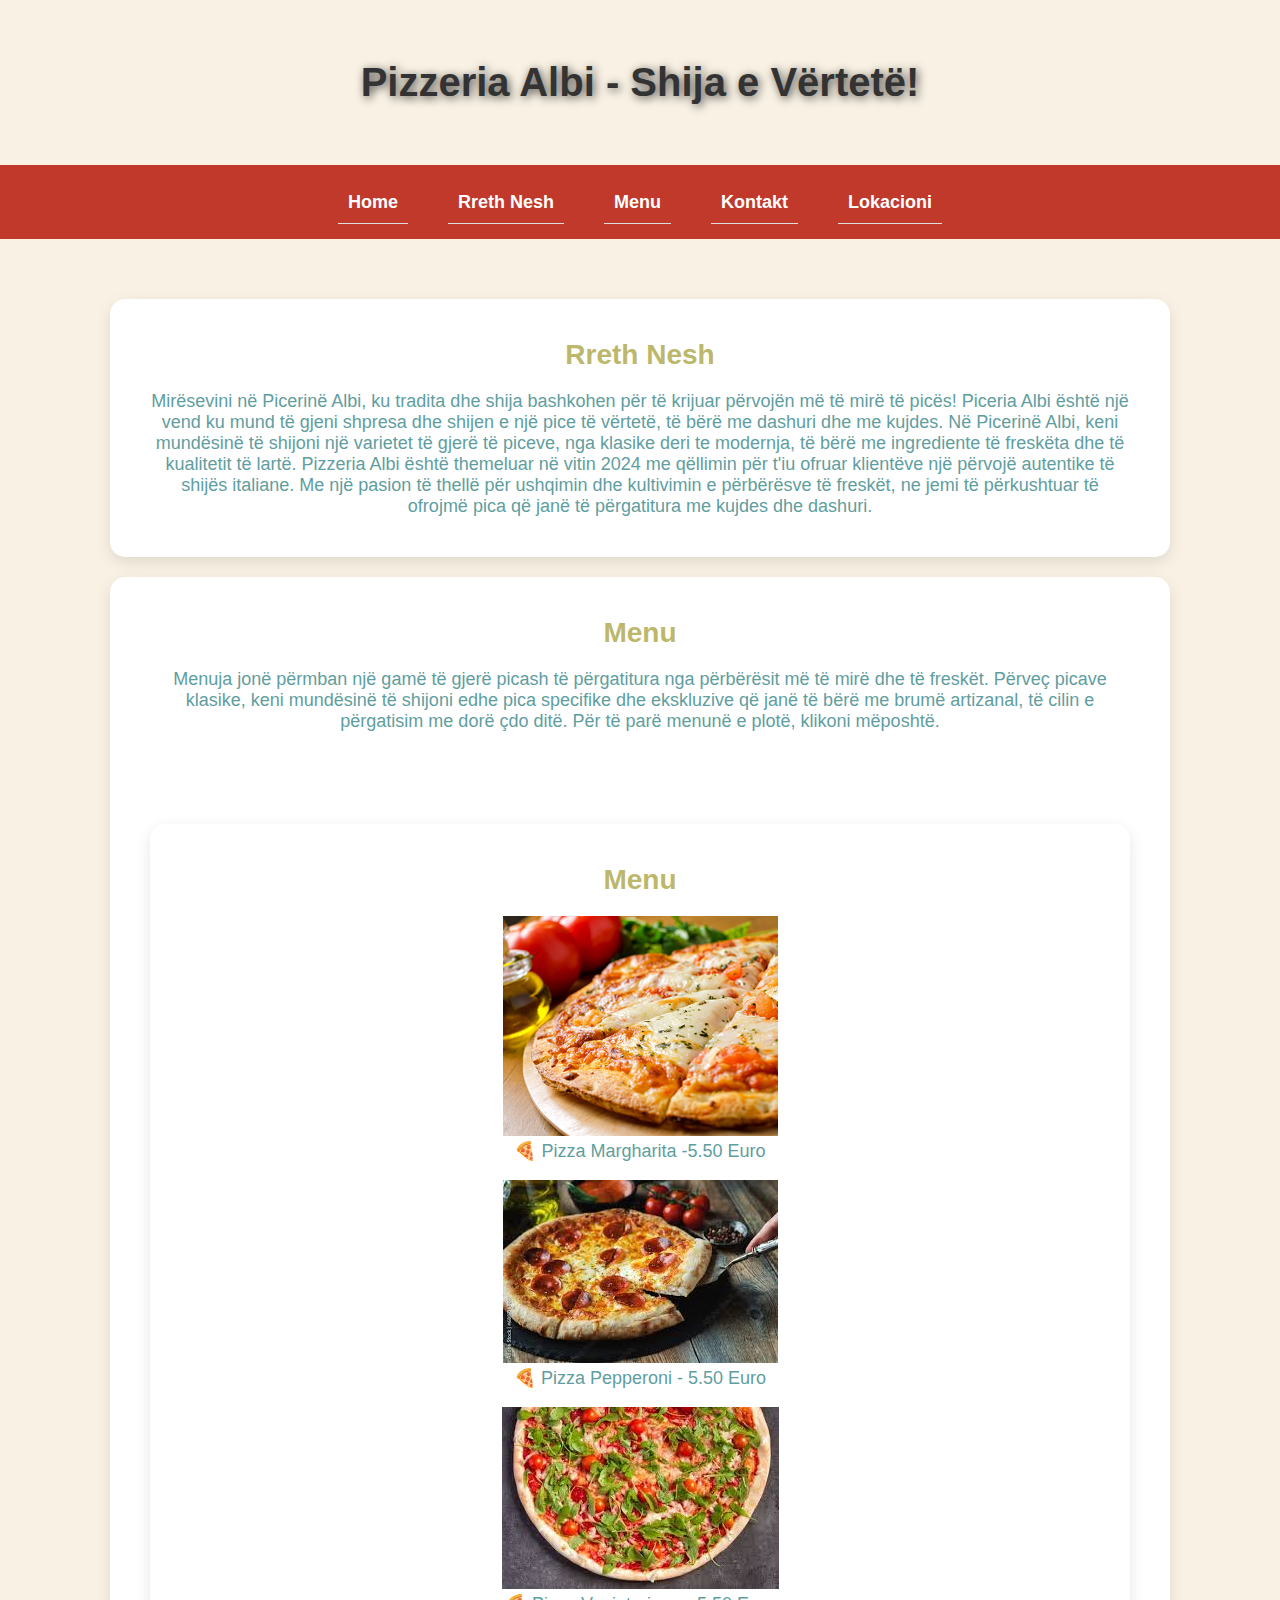
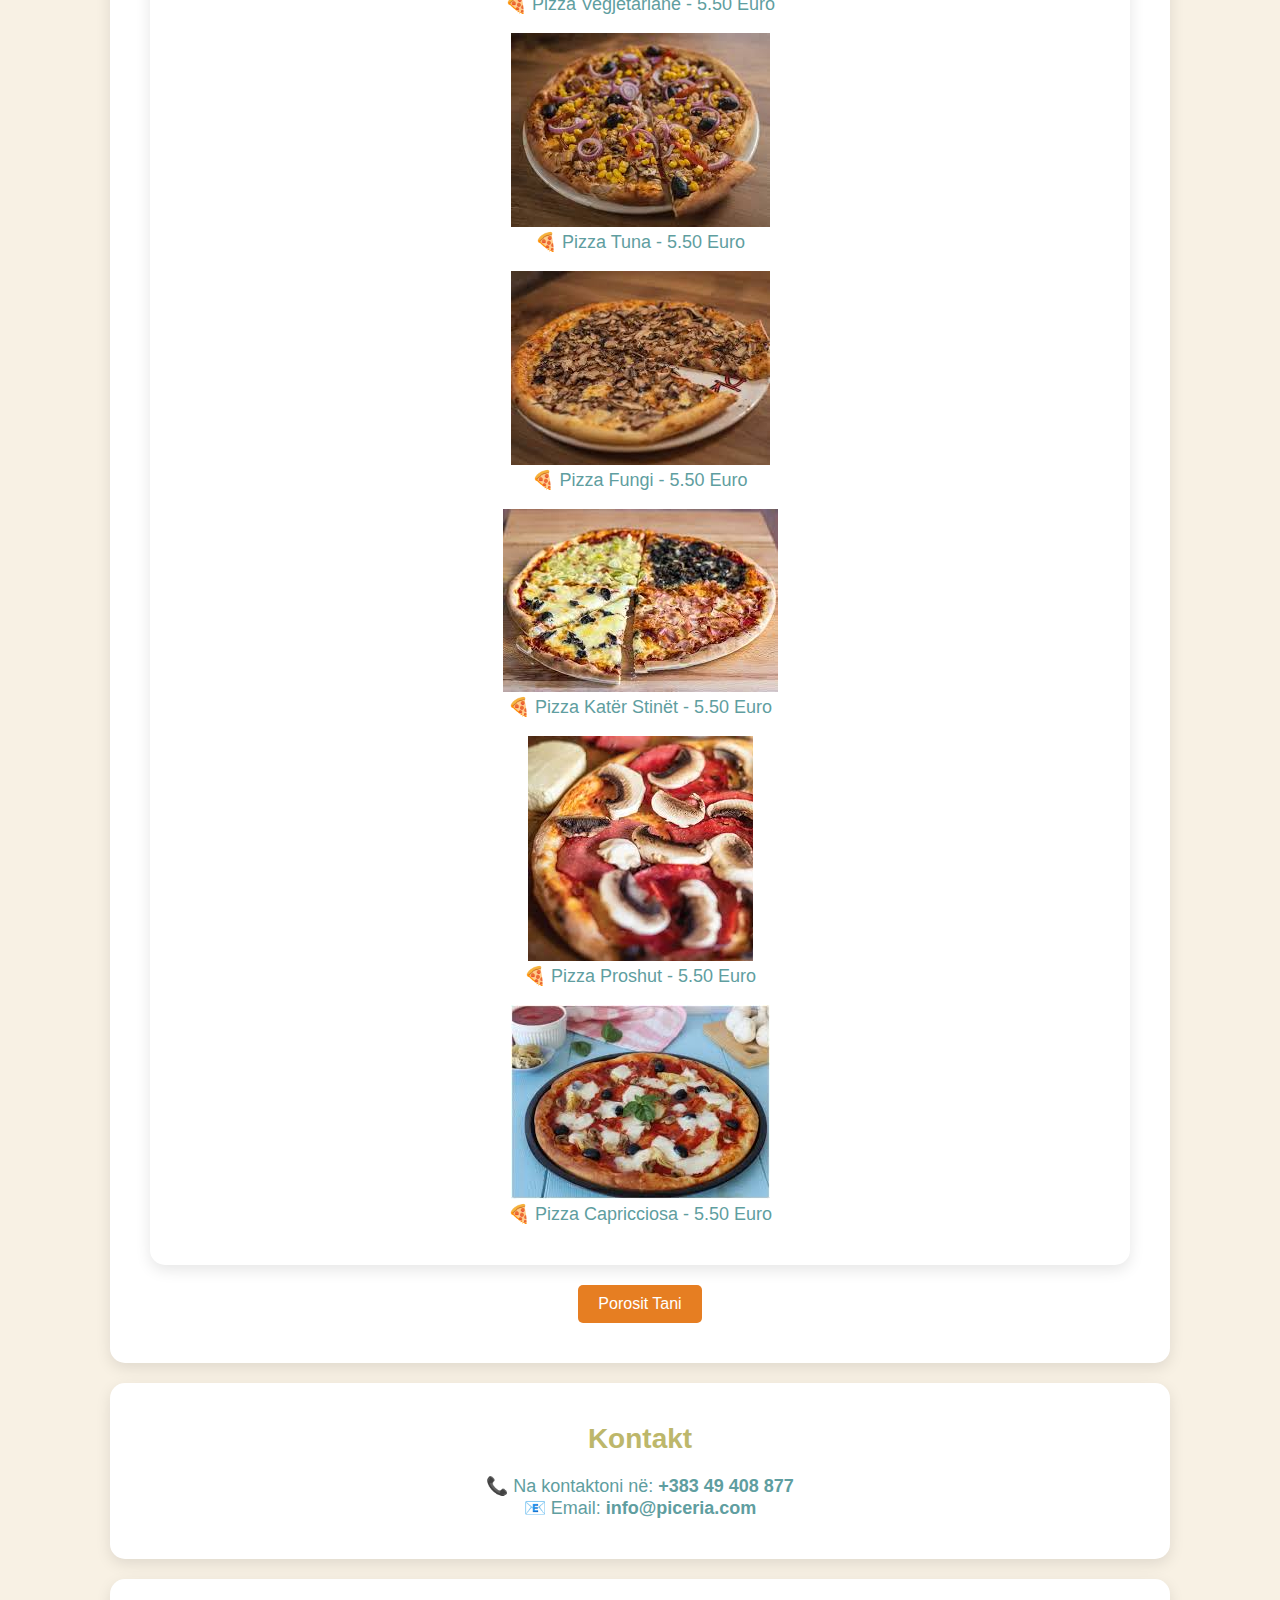
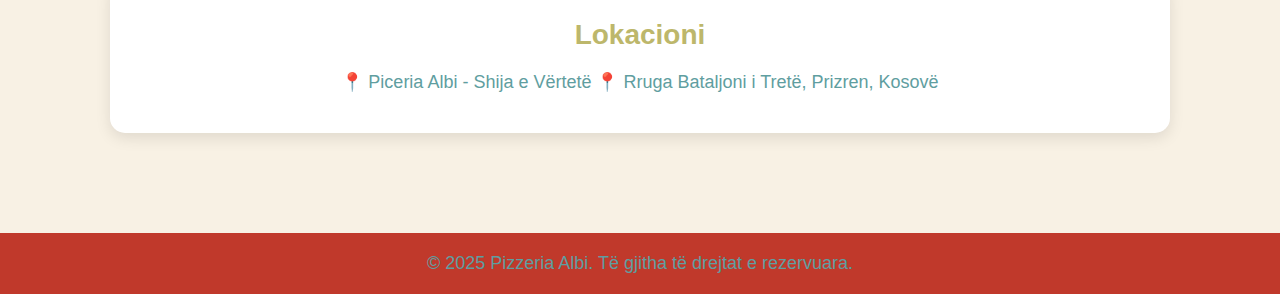
<file: index.html>
<!DOCTYPE html>
<html lang="en">
<head>
    <meta charset="UTF-8">
    <meta name="viewport" content="width=device-width, initial-scale=1.0">
    <title>Pizzeria Albi</title>
    <link rel="stylesheet" href="index.css">

</head>
<body>
    
<header>
    <h1>Pizzeria Albi - Shija e Vërtetë!</h1>
</header>
<nav>
    <ul>
       
        <li><a href="home.html">Home</a></li>
        <li><a href="container.html">Rreth Nesh</a></li>
        <li><a href="menu.html">Menu</a></li>
        <li><a href="contact.html">Kontakt</a></li>
        <li><a href="location.html">Lokacioni</a></li>
    </ul>
</nav>

<div class="container">
    <section id="about">
        <h2>Rreth Nesh</h2>
        <p>Mirësevini në Picerinë Albi, ku tradita dhe shija bashkohen për të krijuar përvojën më të mirë të picës!
            Piceria Albi është një vend ku mund të gjeni shpresa dhe shijen e një pice të vërtetë, të bërë me dashuri dhe me kujdes. 
            Në Picerinë Albi, keni mundësinë të shijoni një varietet të gjerë të piceve, nga klasike deri te modernja, të bërë me
             ingrediente 
            të freskëta dhe të kualitetit të lartë.
           Pizzeria Albi është themeluar në vitin 2024 me qëllimin për t'iu ofruar klientëve një përvojë autentike të shijës italiane.
           Me një pasion të thellë për ushqimin dhe kultivimin e përbërësve të freskët, ne jemi të përkushtuar të ofrojmë pica që 
           janë të përgatitura me kujdes dhe dashuri.
        </p>
    
    </section>
    
    <section id="menu   ">
        <h2>Menu</h2>
        <p>
            Menuja jonë përmban një gamë të gjerë picash të përgatitura nga përbërësit më të mirë
            dhe të freskët. Përveç picave klasike, keni mundësinë të shijoni edhe pica  specifike dhe ekskluzive
            që janë të bërë me brumë artizanal, të cilin e përgatisim me dorë çdo ditë.
             Për të parë menunë e plotë, klikoni mëposhtë.


        </p>
        <br><br><br><br>
        <ul>
            <section id="menu" class="menu">
                <h2>Menu</h2>
                <div class="menu-items">
                    <div class="menu-item">
                        <img width="275px" src="fotott/Pizza-margarita.jpg" alt="Pizza Margherita">
                        <p>🍕 Pizza Margharita -5.50 Euro</p>
                    </div>
                    <br>
                    <div class="menu-item">
                        <img src="fotott/pica-pepperoni4.jpg" alt="Pizza Pepperoni">
                        <p>🍕 Pizza Pepperoni - 5.50 Euro</p>
                    </div>
                    <br>
                    <div class="menu-item">
                        <img src="fotott/pica-vegetarian.jpg" alt="Pizza Vegjetariane">
                        <p>🍕 Pizza Vegjetariane - 5.50 Euro</p>
                    </div>  
                    <br>
                    <div class="menu-item">
                        <img src="fotott/pica-tuna2.jpg" alt="Pizza Tuna">
                        <p>🍕 Pizza Tuna - 5.50 Euro</p>
                        <br>
                        <div class="menu-item">
                            <img src="fotott/pica-fungi.jpg" alt="Pizza Fungi">
                            <p>🍕 Pizza Fungi - 5.50 Euro</p>
                        <br>
                            <div class="menu-item">
                                <img src="fotott/pica-katerstinet.jpg" alt="Pizza Katër Stinët">
                                <p>🍕 Pizza Katër Stinët - 5.50 Euro</p>
                            
                         <br>  
                                <div class="menu-item">
                                    <img src="fotott/pica-proshut.jpg" alt="Pizza Proshut">
                                    <p>🍕 Pizza Proshut - 5.50 Euro</p>
                                 <br>
                                 <div class="menu-item">
                                    <img src="fotott/pica-capricciosa2.jpg" alt="Pizza Capricciosa">
                                    <p>🍕 Pizza Capricciosa - 5.50 Euro</p>
                                </div> 
                            </div> 
                        </div> 
                    </div> 
                </div>
            </section>
        </ul>
        <a href="contact.html" class="button">Porosit Tani</a>
    </section>
    
    <section id="contact">
        <h2>Kontakt</h2>
        <p>📞 Na kontaktoni në: <strong>+383 49 408 877</strong></p>
        <p>📧 Email: <strong>info@piceria.com</strong></p>
    </section>

    <section id="location">
        <h2>Lokacioni</h2>
        <p>📍 Piceria Albi - Shija e Vërtetë
            📍 Rruga Bataljoni i Tretë, Prizren, Kosovë
    </section>

</div>

<footer>
    <p>&copy; 2025 Pizzeria Albi. Të gjitha të drejtat e rezervuara.</p>
</footer>
</body>
</html>
</file>
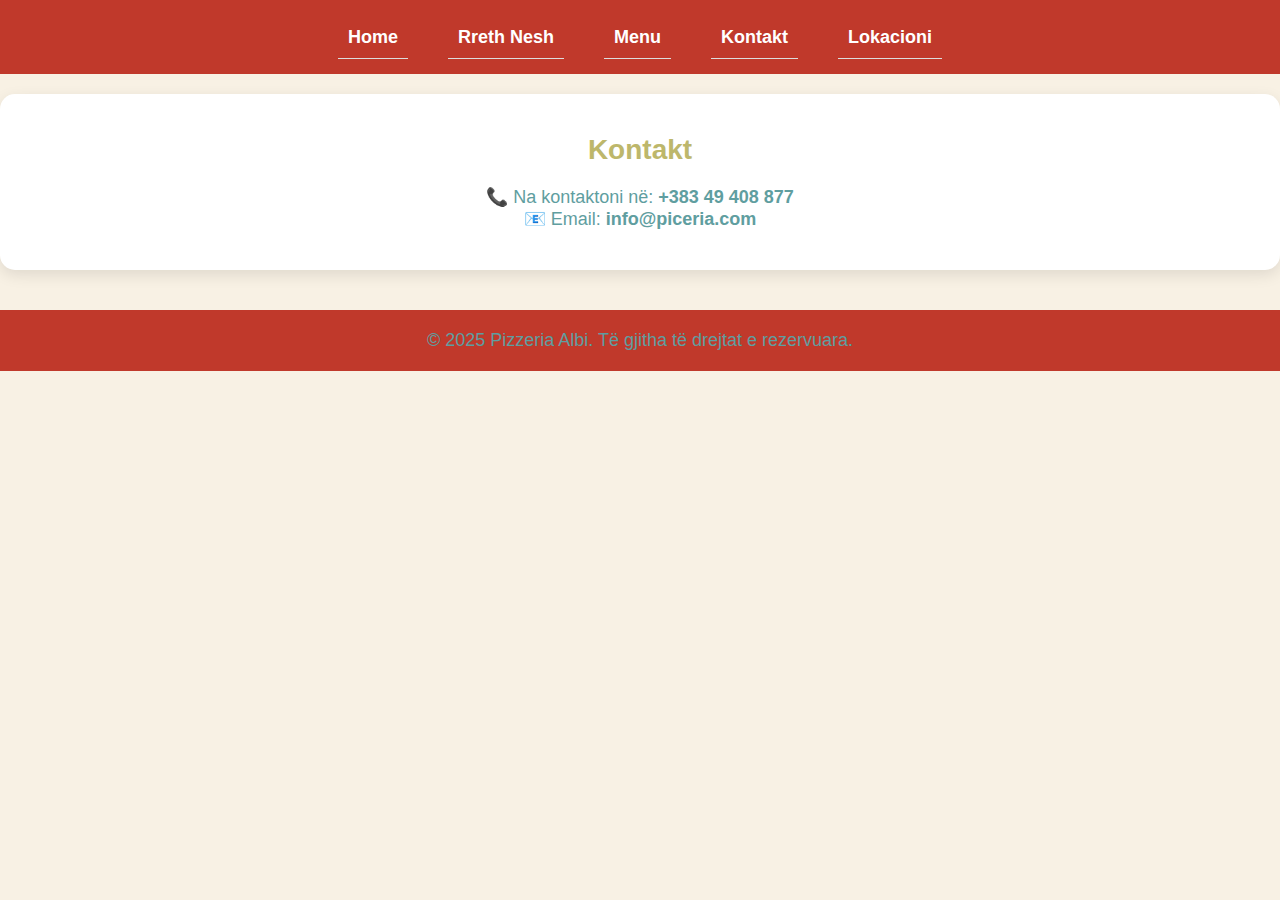
<file: contact.html>
<!DOCTYPE html>
<html lang="en">
<head>
    <meta charset="UTF-8">
    <meta name="viewport" content="width=device-width, initial-scale=1.0">
    <title>Pizzeria Albi</title>
    <link rel="stylesheet" href="index.css">
</head>
<body>

    <nav>
        <ul>
            <li><a href="home.html">Home</a></li>
            <li><a href="container.html">Rreth Nesh</a></li>
            <li><a href="menu.html">Menu</a></li>
            <li><a href="contact.html">Kontakt</a></li>
            <li><a href="location.html">Lokacioni</a></li>
        </ul>
    </nav>
    

    <section id="contact">
        <h2>Kontakt</h2>
        <p>📞 Na kontaktoni në: <strong>+383 49 408 877</strong></p>
        <p>📧 Email: <strong>info@piceria.com</strong></p>

        
    </section>

    <footer>
        <p>&copy; 2025 Pizzeria Albi. Të gjitha të drejtat e rezervuara.</p>
    </footer>

</body>
</html>
</file>
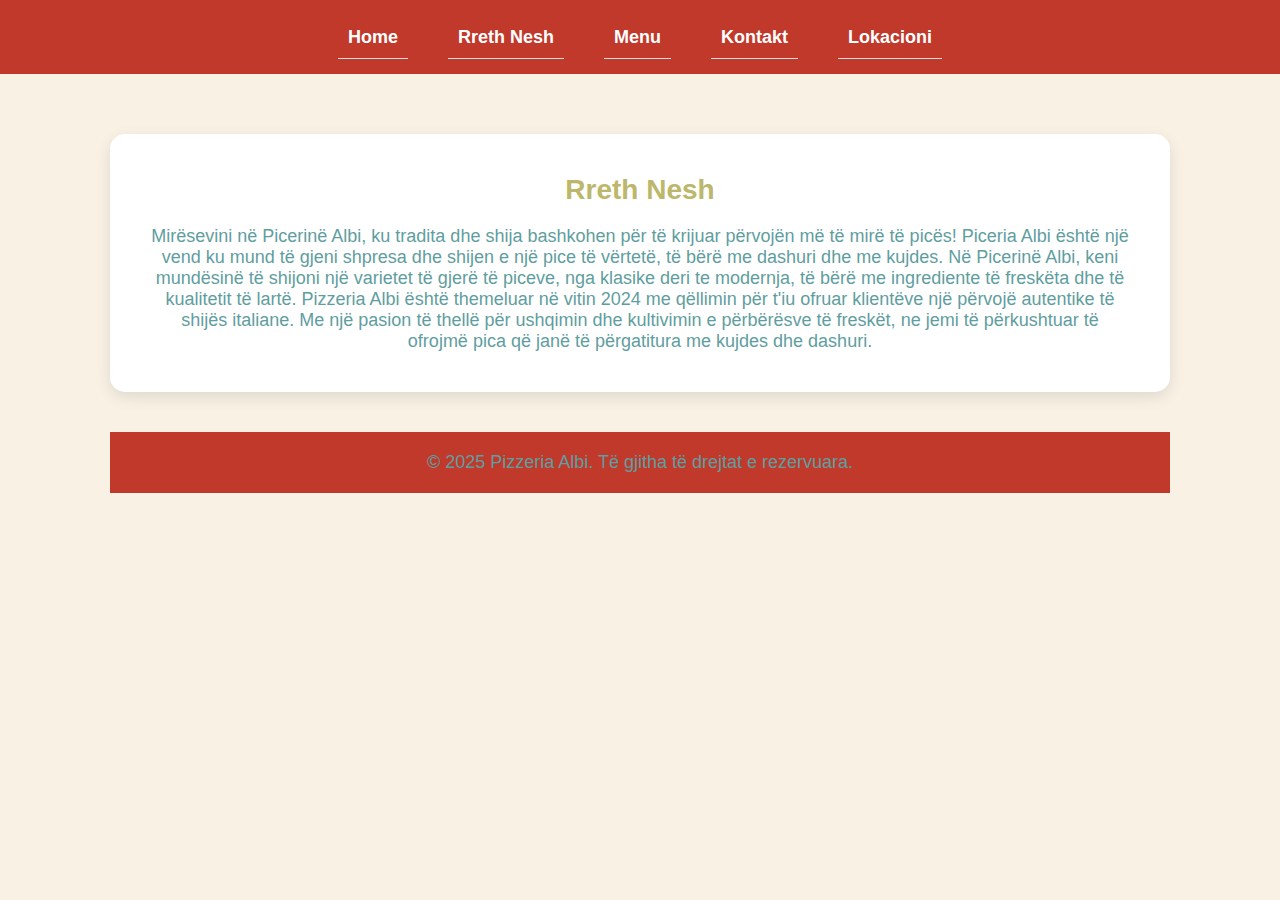
<file: container.html>
<!DOCTYPE html>
<html lang="en">
<head>
    <meta charset="UTF-8">
    <meta name="viewport" content="width=device-width, initial-scale=1.0">
    <title>Pizzeria Albi</title>
    <link rel="stylesheet" href="index.css">
</head>
<body>

    <nav>
        <ul>
            <li><a href="home.html">Home</a></li>
            <li><a href="container.html">Rreth Nesh</a></li>
            <li><a href="menu.html">Menu</a></li>
            <li><a href="contact.html">Kontakt</a></li>
            <li><a href="location.html">Lokacioni</a></li>
        </ul>
    </nav>
    

    <div class="container">
        <section id="about">
            <h2>Rreth Nesh</h2>
            <p>Mirësevini në Picerinë Albi, ku tradita dhe shija bashkohen për të krijuar përvojën më të mirë të picës!
                Piceria Albi është një vend ku mund të gjeni shpresa dhe shijen e një pice të vërtetë, të bërë me dashuri dhe me kujdes. 
                Në Picerinë Albi, keni mundësinë të shijoni një varietet të gjerë të piceve, nga klasike deri te modernja, të bërë me
                 ingrediente 
                të freskëta dhe të kualitetit të lartë.
               Pizzeria Albi është themeluar në vitin 2024 me qëllimin për t'iu ofruar klientëve një përvojë autentike të shijës italiane.
               Me një pasion të thellë për ushqimin dhe kultivimin e përbërësve të freskët, ne jemi të përkushtuar të ofrojmë pica që 
               janë të përgatitura me kujdes dhe dashuri.
            </p>
            
            
        </section>

        <footer>
            <p>&copy; 2025 Pizzeria Albi. Të gjitha të drejtat e rezervuara.</p>
        </footer>

</body>
</html>
</file>
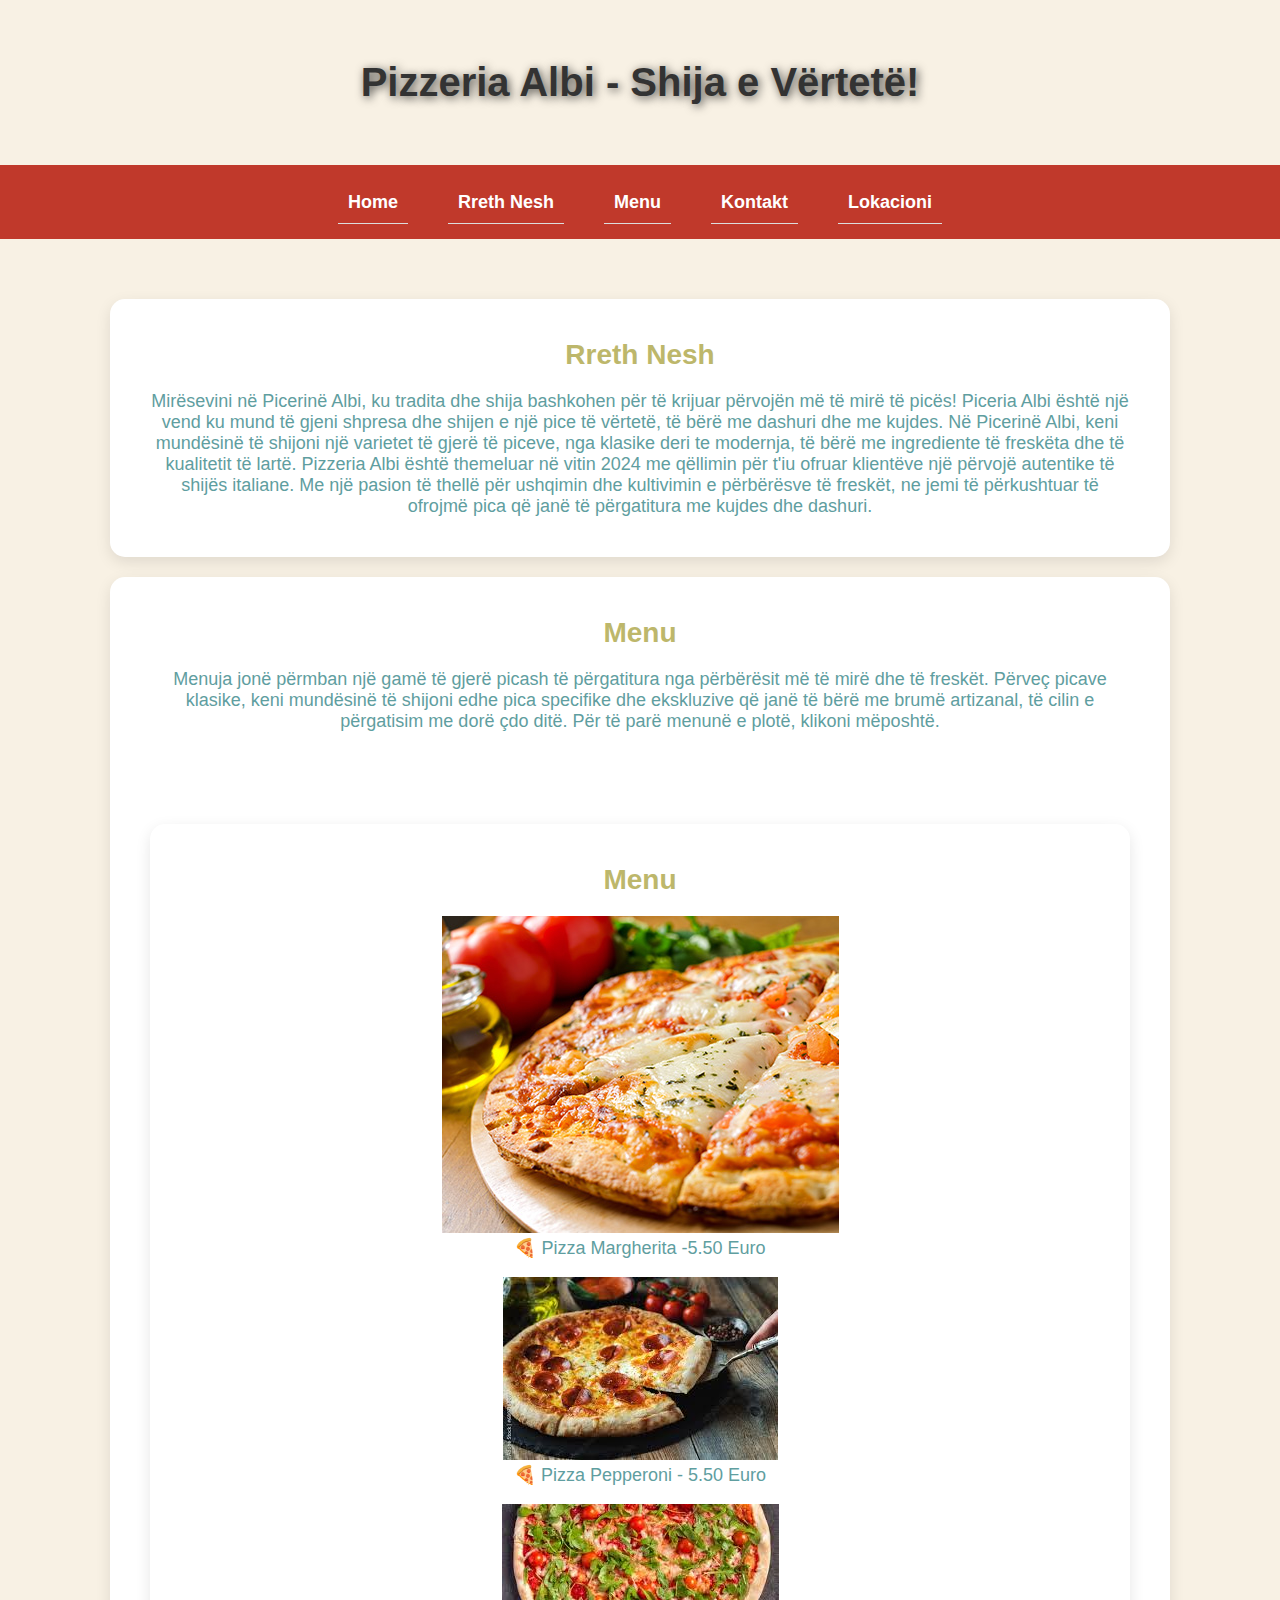
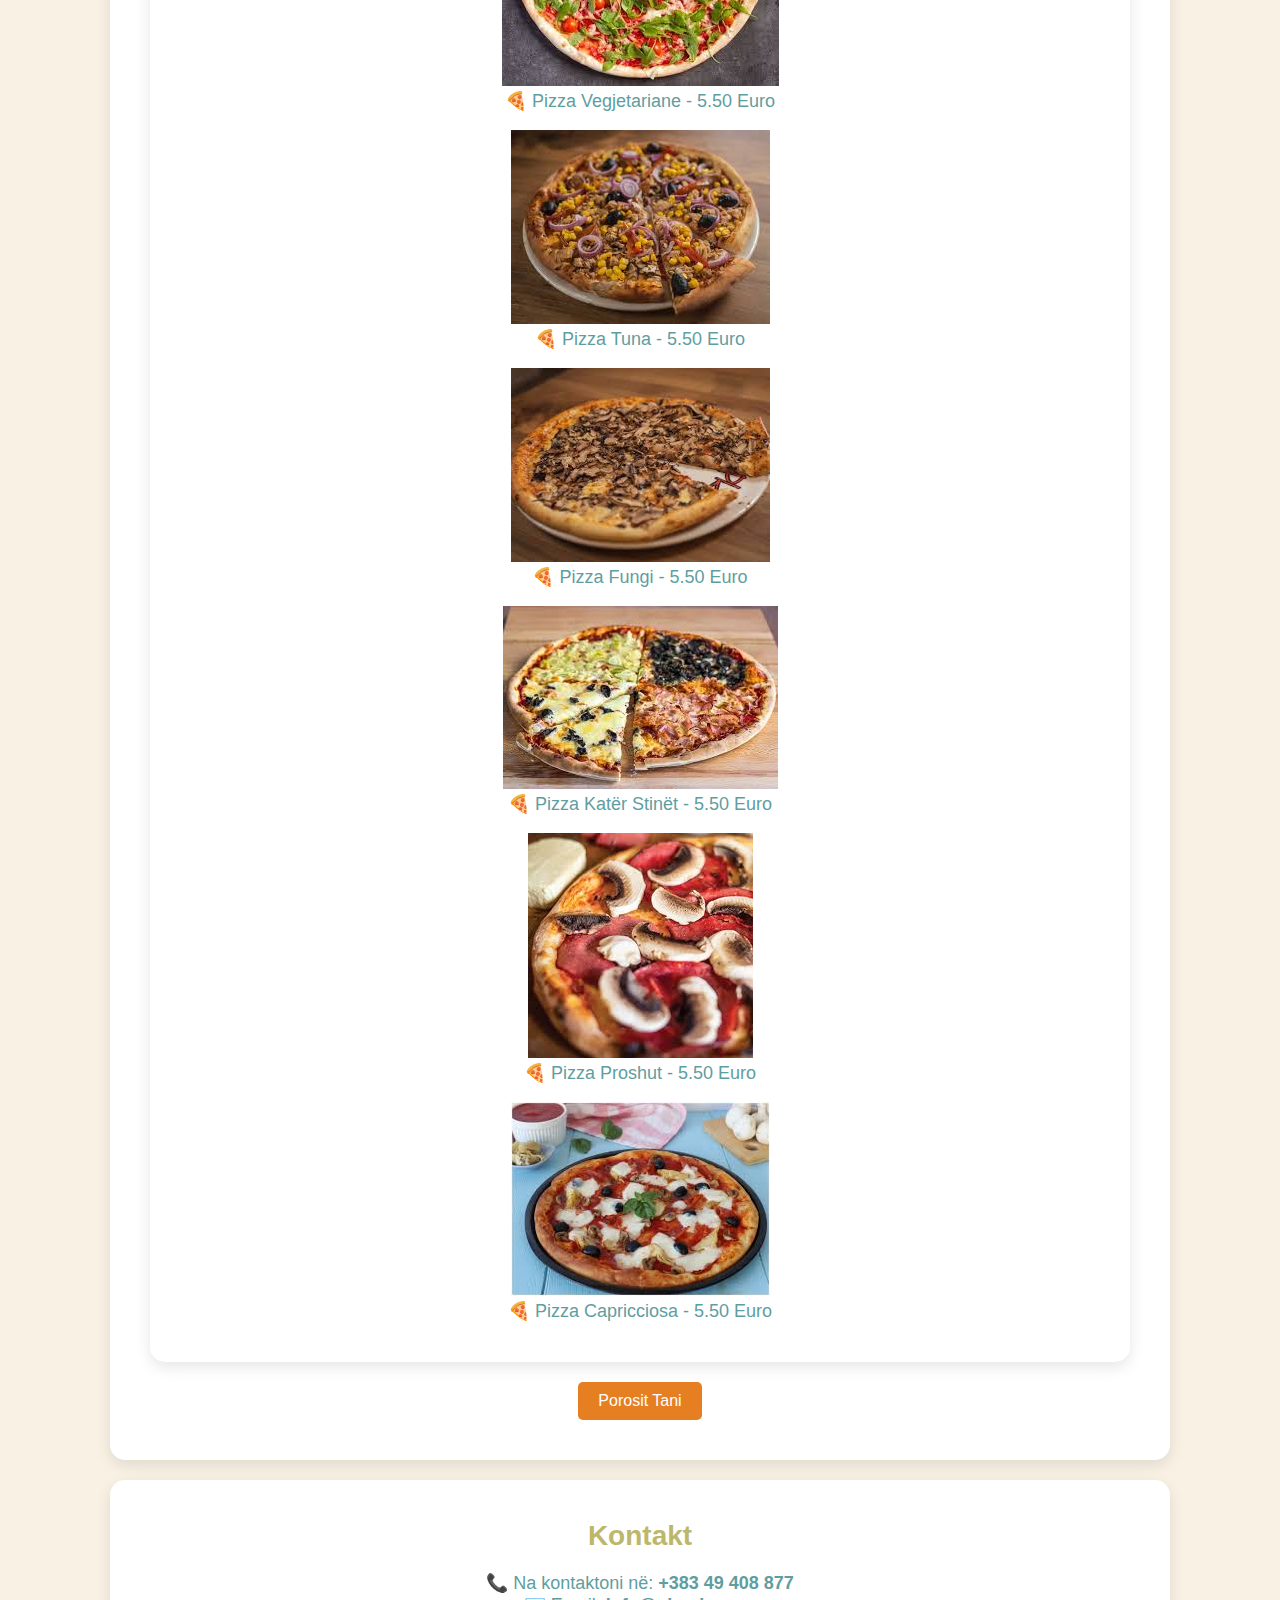
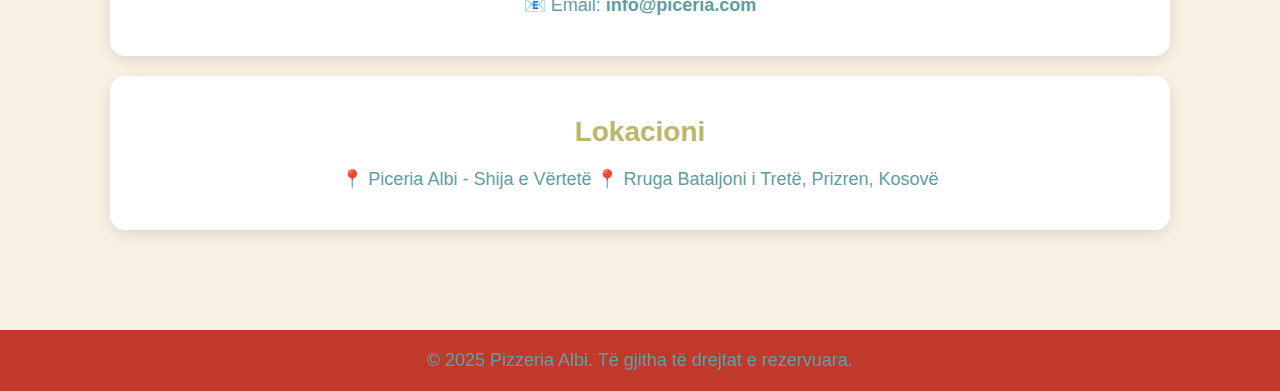
<file: home.html>
<!DOCTYPE html>
<html lang="en">
<head>
    <meta charset="UTF-8">
    <meta name="viewport" content="width=device-width, initial-scale=1.0">
    <title>Pizzeria Albi</title>
    <link rel="stylesheet" href="index.css">
</head>
<body>


    <header>
        <h1>Pizzeria Albi - Shija e Vërtetë!</h1>
    </header>
    <nav>
        <ul>
           
            <li><a href="home.html">Home</a></li>
            <li><a href="container.html">Rreth Nesh</a></li>
            <li><a href="menu.html">Menu</a></li>
            <li><a href="contact.html">Kontakt</a></li>
            <li><a href="location.html">Lokacioni</a></li>
        </ul>
    </nav>
    
    <div class="container">
        <section id="about">
            <h2>Rreth Nesh</h2>
            <p>Mirësevini në Picerinë Albi, ku tradita dhe shija bashkohen për të krijuar përvojën më të mirë të picës!
                Piceria Albi është një vend ku mund të gjeni shpresa dhe shijen e një pice të vërtetë, të bërë me dashuri dhe me kujdes. 
                Në Picerinë Albi, keni mundësinë të shijoni një varietet të gjerë të piceve, nga klasike deri te modernja, të bërë me
                 ingrediente 
                të freskëta dhe të kualitetit të lartë.
               Pizzeria Albi është themeluar në vitin 2024 me qëllimin për t'iu ofruar klientëve një përvojë autentike të shijës italiane.
               Me një pasion të thellë për ushqimin dhe kultivimin e përbërësve të freskët, ne jemi të përkushtuar të ofrojmë pica që 
               janë të përgatitura me kujdes dhe dashuri.
            </p>
        
        </section>
        
        <section id="menu   ">
            <h2>Menu</h2>
            <p>
                Menuja jonë përmban një gamë të gjerë picash të përgatitura nga përbërësit më të mirë
                dhe të freskët. Përveç picave klasike, keni mundësinë të shijoni edhe pica  specifike dhe ekskluzive
                që janë të bërë me brumë artizanal, të cilin e përgatisim me dorë çdo ditë.
                 Për të parë menunë e plotë, klikoni mëposhtë.
    
    
            </p>
            <br><br><br><br>
            <ul>
                <section id="menu" class="menu">
                    <h2>Menu</h2>
                    <div class="menu-items">
                        <div class="menu-item">
                            <img src="fotott/Pizza-margarita.jpg" alt="Pizza Margherita">
                            <p>🍕 Pizza Margherita -5.50 Euro</p>
                        </div>
                        <br>
                        <div class="menu-item">
                            <img src="fotott/pica-pepperoni4.jpg" alt="Pizza Pepperoni">
                            <p>🍕 Pizza Pepperoni - 5.50 Euro</p>
                        </div>
                        <br>
                        <div class="menu-item">
                            <img src="fotott/pica-vegetarian.jpg" alt="Pizza Vegjetariane">
                            <p>🍕 Pizza Vegjetariane - 5.50 Euro</p>
                        </div>  
                        <br>
                        <div class="menu-item">
                            <img src="fotott/pica-tuna2.jpg" alt="Pizza Tuna">
                            <p>🍕 Pizza Tuna - 5.50 Euro</p>
                            <br>
                            <div class="menu-item">
                                <img src="fotott/pica-fungi.jpg" alt="Pizza Fungi">
                                <p>🍕 Pizza Fungi - 5.50 Euro</p>
                            <br>
                                <div class="menu-item">
                                    <img src="fotott/pica-katerstinet.jpg" alt="Pizza Katër Stinët">
                                    <p>🍕 Pizza Katër Stinët - 5.50 Euro</p>
                                
                             <br>  
                                    <div class="menu-item">
                                        <img src="fotott/pica-proshut.jpg" alt="Pizza Proshut">
                                        <p>🍕 Pizza Proshut - 5.50 Euro</p>
                                     <br>
                                     <div class="menu-item">
                                        <img src="fotott/pica-capricciosa2.jpg" alt="Pizza Capricciosa">
                                        <p>🍕 Pizza Capricciosa - 5.50 Euro</p>
                                    </div> 
                                </div> 
                            </div> 
                        </div> 
                    </div>
                </section>
            </ul>
            <a href="contact" class="button">Porosit Tani</a>
        </section>
        
        <section id="contact">
            <h2>Kontakt</h2>
            <p>📞 Na kontaktoni në: <strong>+383 49 408 877</strong></p>
            <p>📧 Email: <strong>info@piceria.com</strong></p>
        </section>
    
        <section id="location">
            <h2>Lokacioni</h2>
            <p>📍 Piceria Albi - Shija e Vërtetë
                📍 Rruga Bataljoni i Tretë, Prizren, Kosovë
        </section>
    
    </div>
    
    <footer>
        <p>&copy; 2025 Pizzeria Albi. Të gjitha të drejtat e rezervuara.</p>
    </footer>
</body>
</html>
</file>
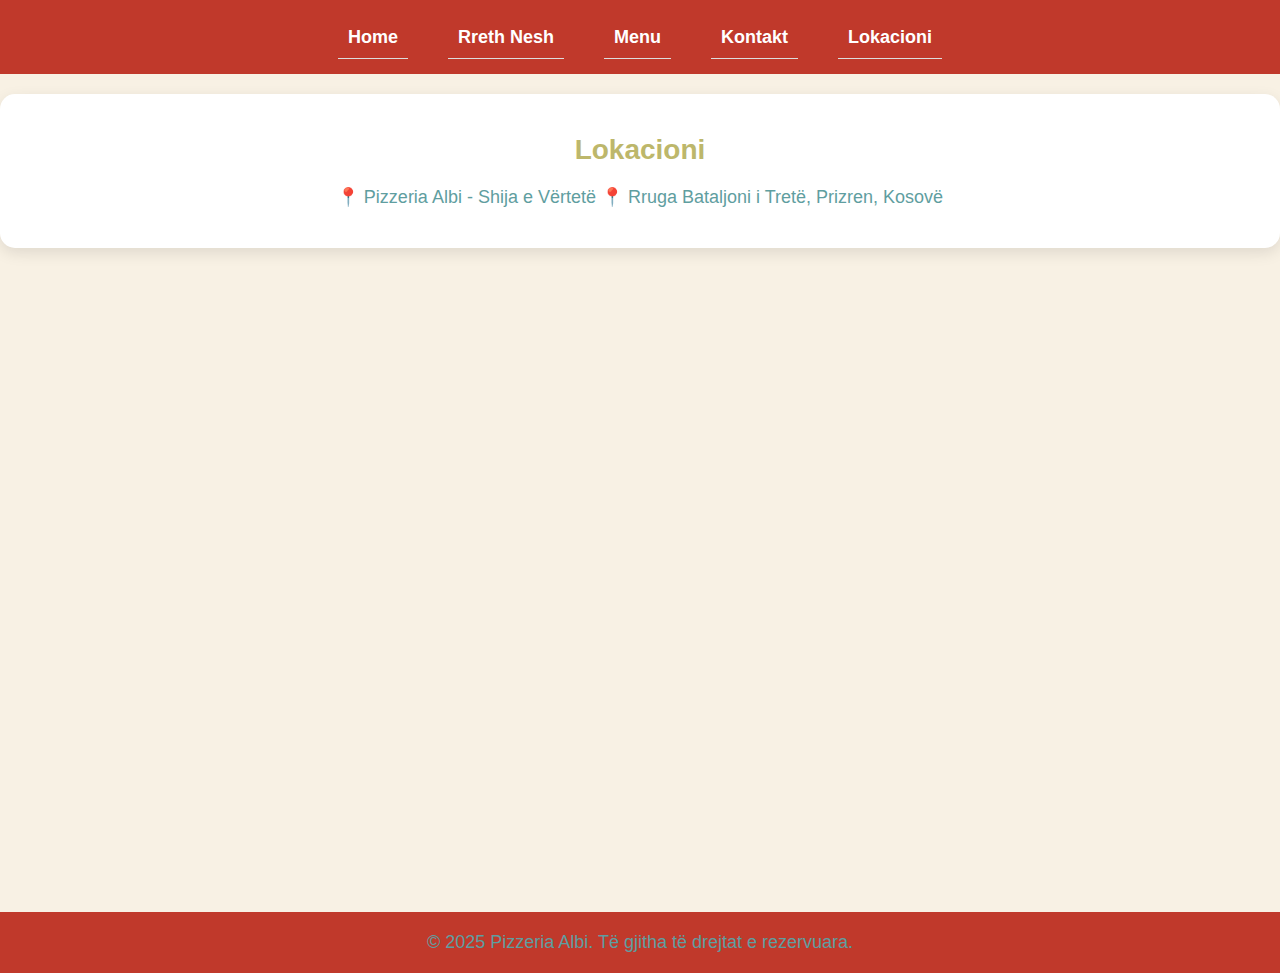
<file: location.html>
<!DOCTYPE html>
<html lang="en">
<head>
    <meta charset="UTF-8">
    <meta name="viewport" content="width=device-width, initial-scale=1.0">
    <title>Pizzeria Albi</title>
    <link rel="stylesheet" href="index.css">
</head>
<body>

    <nav>
        <ul>
            <li><a href="home.html">Home</a></li>
            <li><a href="container.html">Rreth Nesh</a></li>
            <li><a href="menu.html">Menu</a></li>
            <li><a href="contact.html">Kontakt</a></li>
            <li><a href="location.html">Lokacioni</a></li>
        </ul>
    </nav>
    

    <section id="location">
        <h2>Lokacioni</h2>
        <p>📍 Pizzeria Albi - Shija e Vërtetë
            📍 Rruga Bataljoni i Tretë, Prizren, Kosovë

            
    </section>

    <div style="width: 100%"><iframe width="100%" height="600" frameborder="0" scrolling="no" marginheight="0" marginwidth="0" src="https://maps.google.com/maps?width=100%25&amp;height=600&amp;hl=en&amp;q=1%20Grafton%20Street,%20Dublin,%20Ireland+(My%20Business%20Name)&amp;t=&amp;z=14&amp;ie=UTF8&amp;iwloc=B&amp;output=embed">
    <a href="https://www.gps.ie/collections/drones/">best drones</a></iframe></div>

    <footer>
        <p>&copy; 2025 Pizzeria Albi. Të gjitha të drejtat e rezervuara.</p>
    </footer>

</body>
</html>
</file>
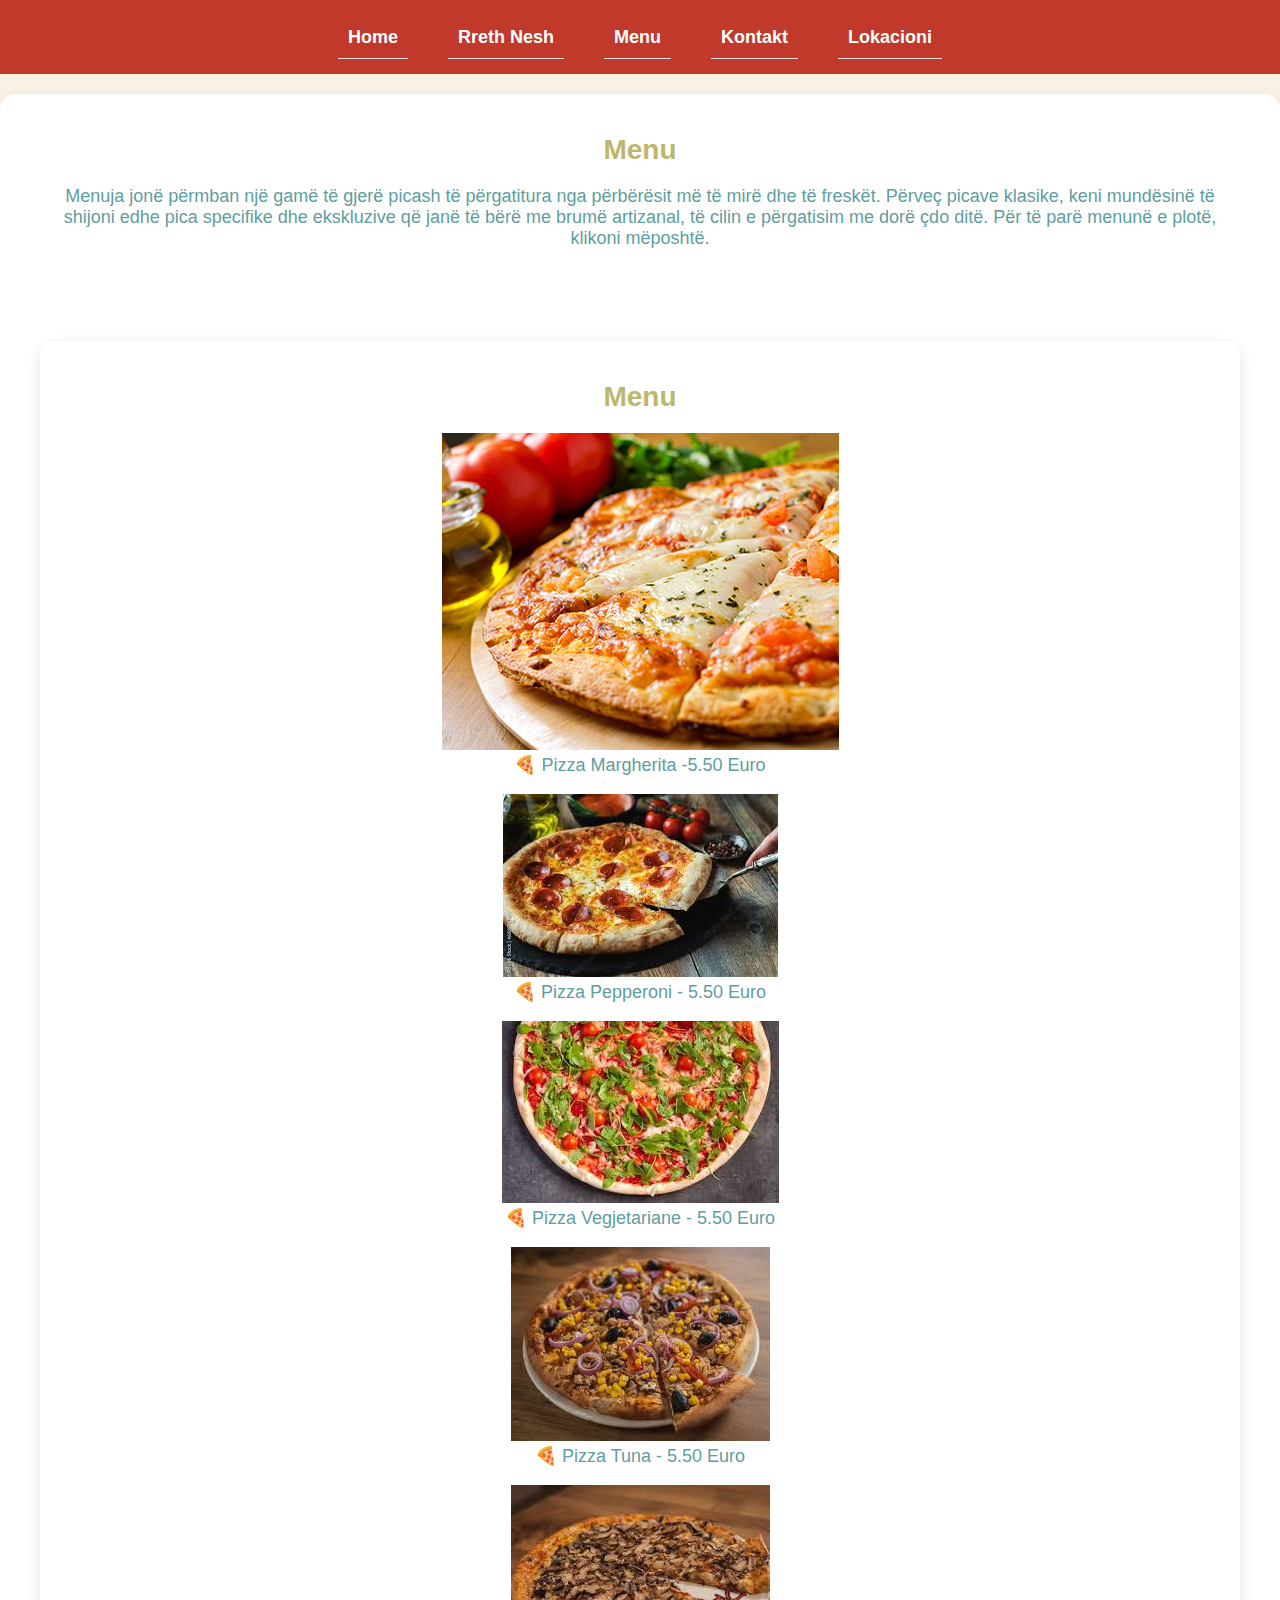
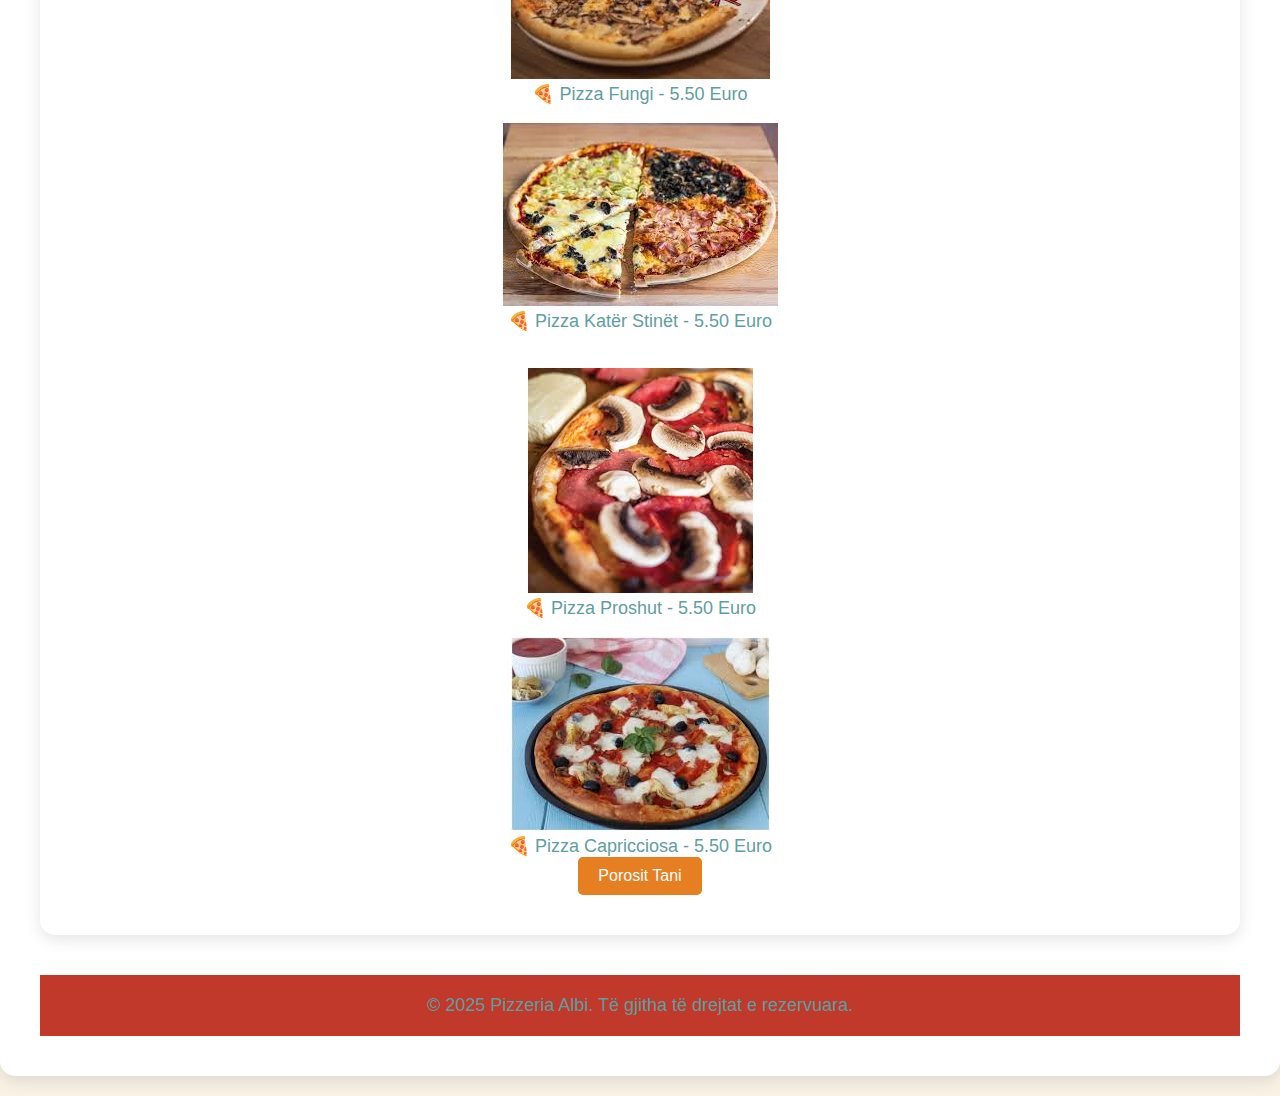
<file: menu.html>
<!DOCTYPE html>
<html lang="en">
<head>
    <meta charset="UTF-8">
    <meta name="viewport" content="width=device-width, initial-scale=1.0">
    <title>Pizzeria Albi</title>
    <link rel="stylesheet" href="index.css">
</head>
<body>

    <nav>
        <ul>
            <li><a href="home.html">Home</a></li>
            <li><a href="container.html">Rreth Nesh</a></li>
            <li><a href="menu.html">Menu</a></li>
            <li><a href="contact.html">Kontakt</a></li>
            <li><a href="location.html">Lokacioni</a></li>
        </ul>
    </nav>

    <section id="menu   ">
        <h2>Menu</h2>
        <p>
            Menuja jonë përmban një gamë të gjerë picash të përgatitura nga përbërësit më të mirë
            dhe të freskët. Përveç picave klasike, keni mundësinë të shijoni edhe pica  specifike dhe ekskluzive
            që janë të bërë me brumë artizanal, të cilin e përgatisim me dorë çdo ditë.
             Për të parë menunë e plotë, klikoni mëposhtë.


        </p>
        <br><br><br><br>
        <ul>
            <section id="menu" class="menu">
                <h2>Menu</h2>
                <div class="menu-items">
                    <div class="menu-item">
                        <img src="fotott/Pizza-margarita.jpg" alt="Pizza Margherita">
                        <p>🍕 Pizza Margherita -5.50 Euro</p>
                    </div>
                    <br>
                    <div class="menu-item">
                        <img src="fotott/pica-pepperoni4.jpg" alt="Pizza Pepperoni">
                        <p>🍕 Pizza Pepperoni - 5.50 Euro</p>
                    </div>
                    <br>
                    <div class="menu-item">
                        <img src="fotott/pica-vegetarian.jpg" alt="Pizza Vegjetariane">
                        <p>🍕 Pizza Vegjetariane - 5.50 Euro</p>
                    </div>  
                    <br>
                    <div class="menu-item">
                        <img src="fotott/pica-tuna2.jpg" alt="Pizza Tuna">
                        <p>🍕 Pizza Tuna - 5.50 Euro</p>
                        <br>
                        <div class="menu-item">
                            <img src="fotott/pica-fungi.jpg" alt="Pizza Fungi">
                            <p>🍕 Pizza Fungi - 5.50 Euro</p>
                        <br>
                            <div class="menu-item">
                                <img src="fotott/pica-katerstinet.jpg" alt="Pizza Katër Stinët">
                                <p>🍕 Pizza Katër Stinët - 5.50 Euro</p>
                            <br>
                                                              
                                <br>
                                <div class="menu-item">
                                    <img src="fotott/pica-proshut.jpg" alt="Pizza Proshut">
                                    <p>🍕 Pizza Proshut - 5.50 Euro</p>
                                 <br>
                                 <div class="menu-item">
                                    <img src="fotott/pica-capricciosa2.jpg" alt="Pizza Capricciosa">
                                    <p>🍕 Pizza Capricciosa - 5.50 Euro</p>
                                </div> 
                            </div> 
                        </div> 
                    </div> 
                </div>
                <a href="contact.html" class="button">Porosit Tani</a>
      </section>

      <footer>
        <p>&copy; 2025 Pizzeria Albi. Të gjitha të drejtat e rezervuara.</p>
    </footer>

</body>
</html>
</file>
<file: index.css>
* {
    margin: 0;
    padding: 0;
    box-sizing: border-box;
    font-family: cursive , sans-serif;
}

h1{
    font-size: 2.5rem;
    color: #333;
    margin: auto;
    padding: auto;
    font-family: 'Roboto', sans-serif;

}

body {
    background-color: #f8f1e4;
    text-align: center;
    color: #333;
   
}
header {
    background: url('https://source.unsplash.com/1600x900/?pizza') center/cover;
    color: white;
    padding: 60px 20px;
    text-shadow: 2px 2px 10px rgba(0, 0, 0, 0.7);
}
nav {
    background: #c0392b;
    padding: 15px;
}
nav ul {
    list-style: none;
    display: flex;
    justify-content: center;
}
nav ul li {
    margin: 0 20px;
}
nav ul li a {
    color: white;
    text-decoration: none;
    font-size: 18px;
    font-weight: bold;
    transition: color 0.3s;
}
nav ul li a:hover {
    color: #f4d03f;
}
.container {
    max-width: 1100px;
    margin: auto;
    padding: 40px 20px;
}
section {
    background: white;
    padding: 40px;
    margin: 20px 0;
    box-shadow: 0px 5px 15px rgba(0, 0, 0, 0.1);
    border-radius: 15px;


}
h2 {
    color: darkkhaki;   
    font-size: 28px;
    margin-bottom: 20px;

}
ul {
    list-style: none;
}
ul li {
    font-size: 20px;
    padding: 10px;
    border-bottom: 1px solid #ddd;
}
footer {
    background: #c0392b;
    color: white;
    padding: 20px;
    margin-top: 40px;
}
.button {
    display: inline-block;
    background: #e67e22;
    color: white;
    padding: 10px 20px;
    text-decoration: none;
    border-radius: 5px;
    transition: background 0.3s;
}
.button:hover {
    background: #d35400;
}

p{
    font-size: 18px;
    color: cadetblue;
    margin: auto;
    padding: auto;

}


@media screen and (max-width: 480px) {
    li{
        font-size: 12px;
    }
    ul{
        font-size: 10px;
        width: 100%;
        display: flex;
        flex-wrap: wrap;
        justify-content: space-evenly;
        flex-direction: column;
        align-items: center;
        align-content: space-between;
        justify-content: center;
        align-content: center;
        align-items: center;
    }
  }
</file>
